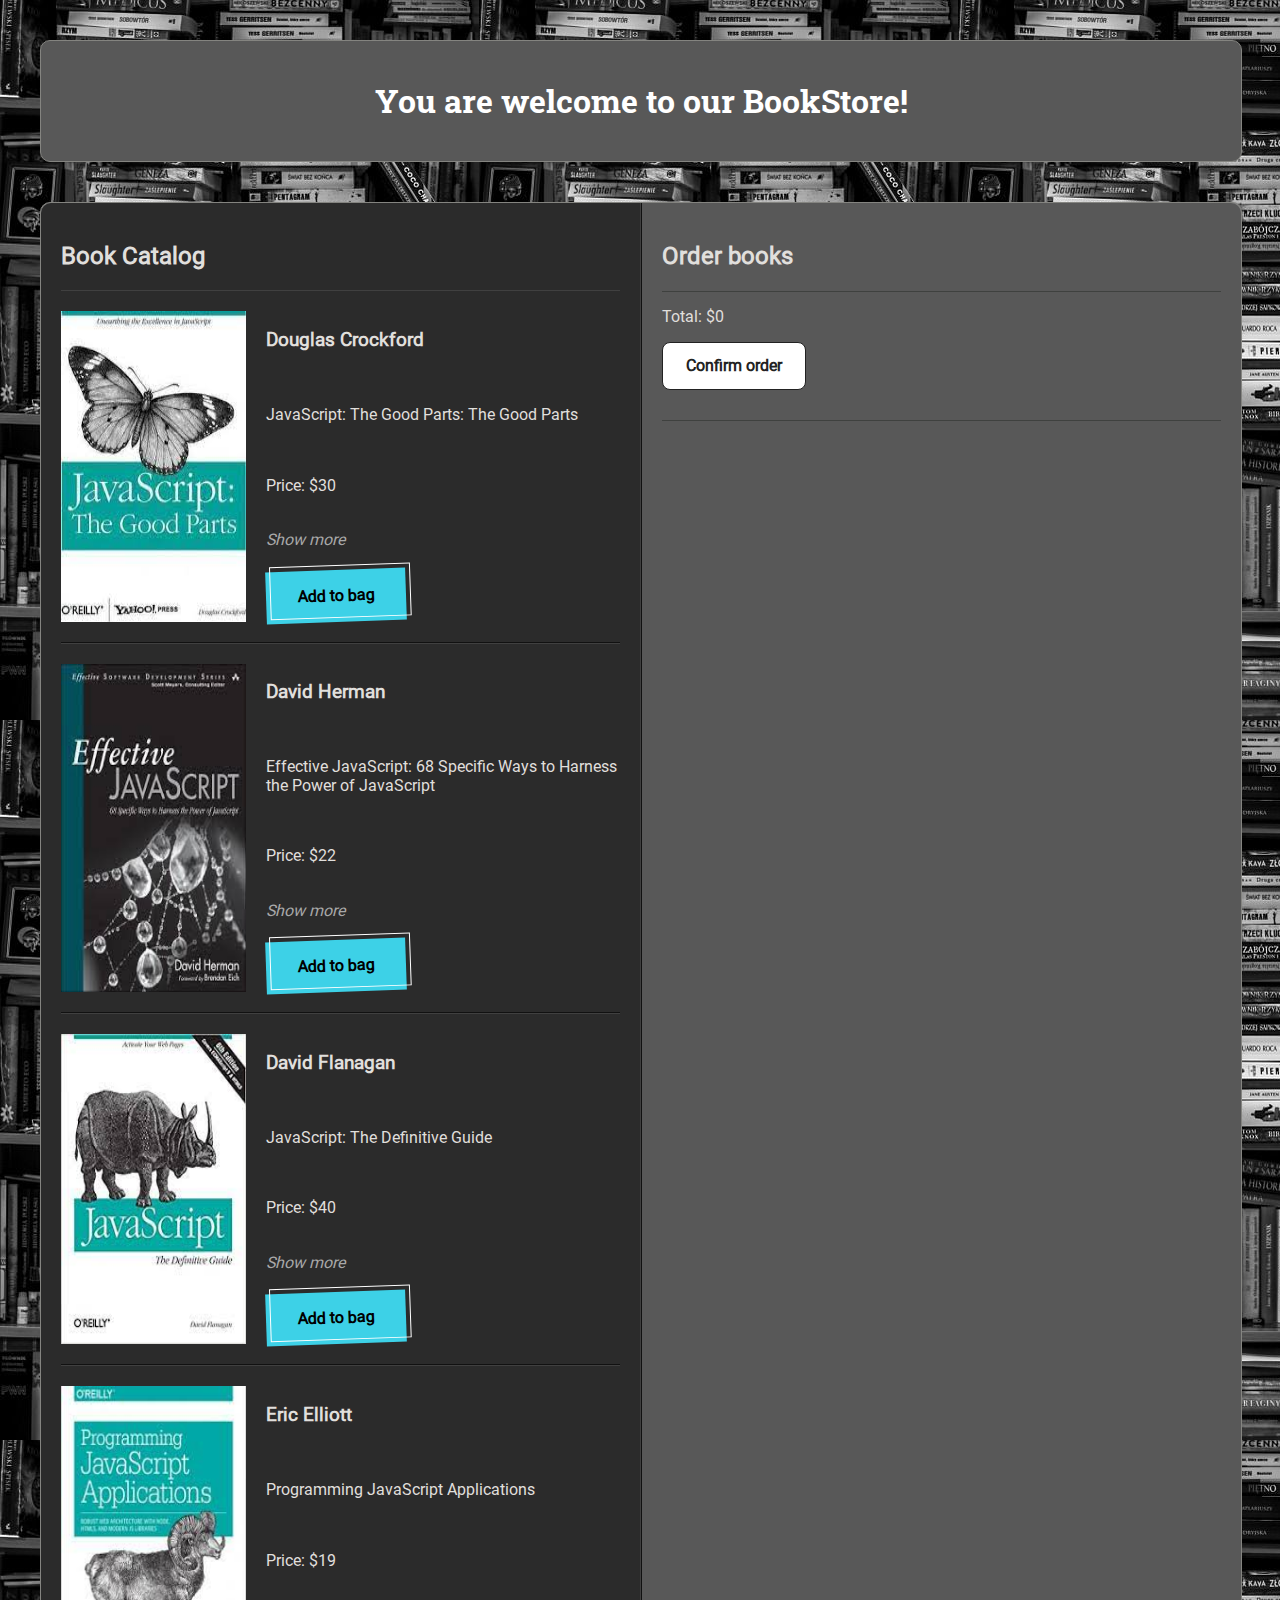
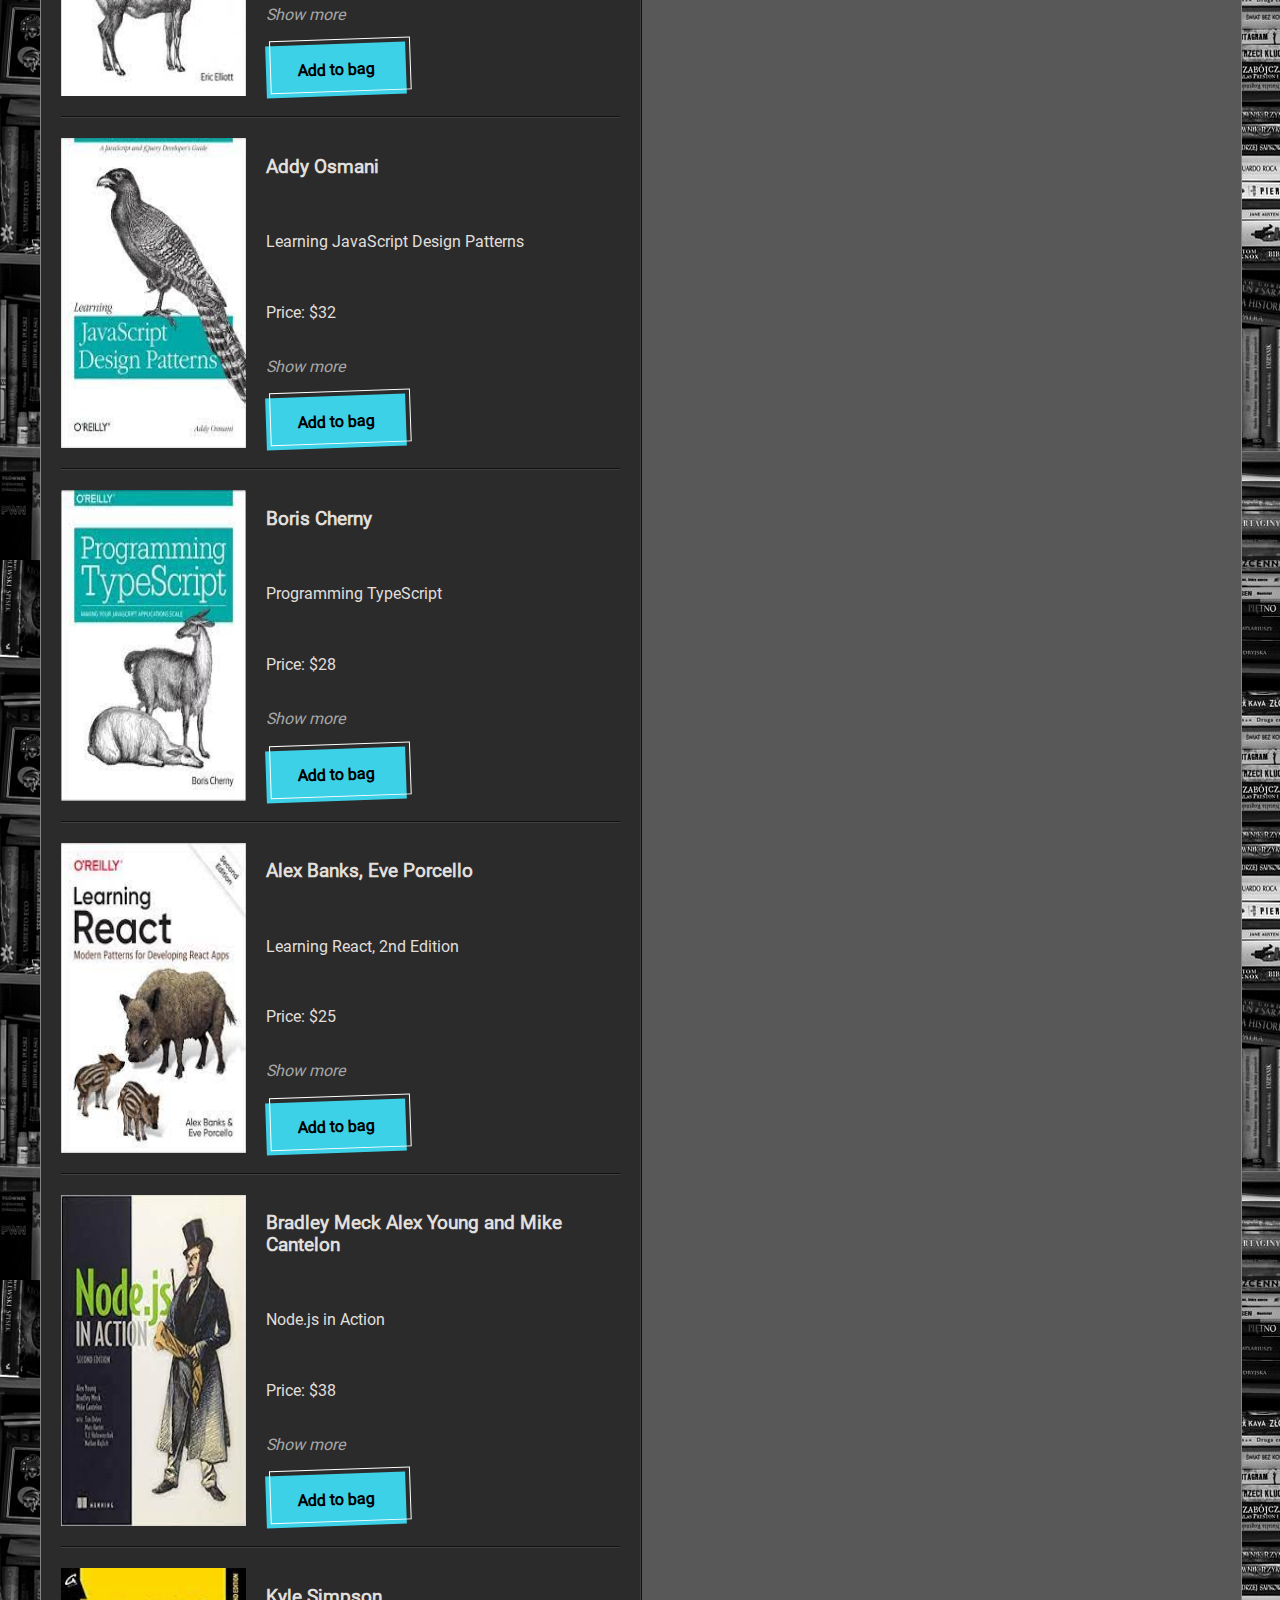
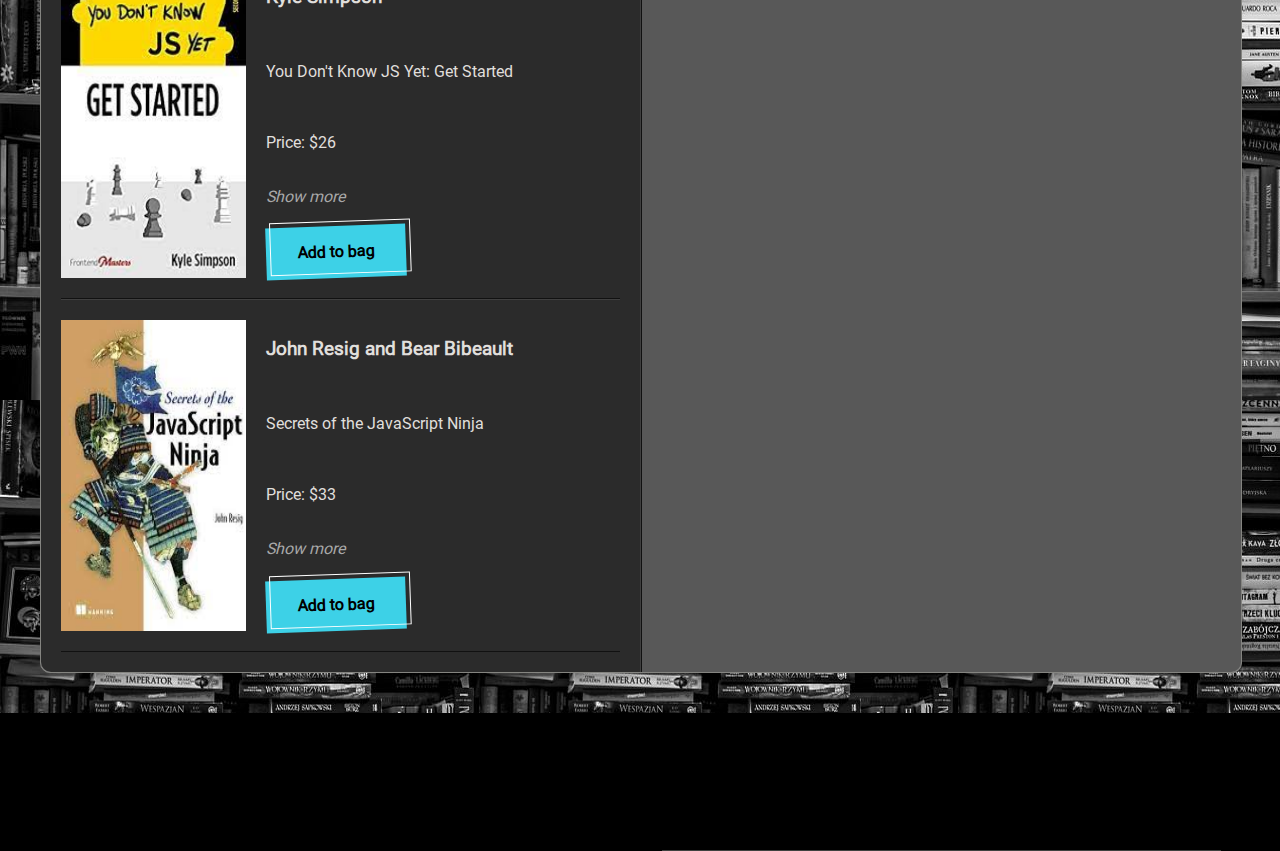
<file: pages/main/index.html>
<!DOCTYPE html>
<html lang="en">
<head>
  <meta charset="UTF-8">
  <meta http-equiv="X-UA-Compatible" content="IE=edge">
  <meta name="viewport" content="width=device-width, initial-scale=1.0">
  <link rel="stylesheet" href="../../style/normolize.css">
  <link rel="stylesheet" href="./style.css">
  <title>book-shop</title>
</head>
<body>
  <div id="root"></div>
  <script type="module" src="./main.js"></script>
</body>
</html>
</file>
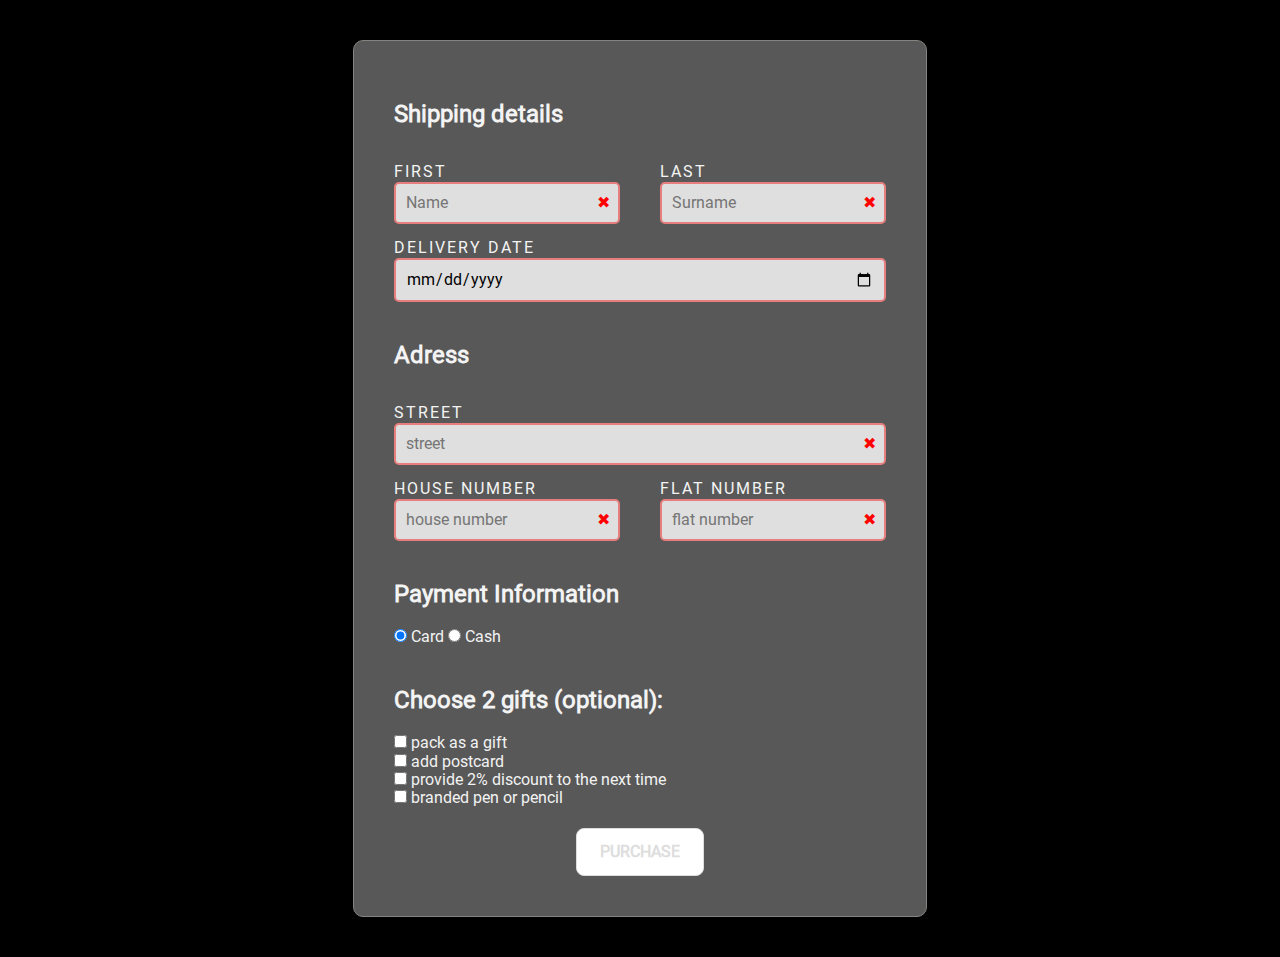
<file: pages/form/form.html>
<!DOCTYPE html>
<html lang="en">

<head>
  <meta charset="UTF-8">
  <meta http-equiv="X-UA-Compatible" content="IE=edge">
  <meta name="viewport" content="width=device-width, initial-scale=1.0">
  <link rel="stylesheet" href="../../style/normolize.css">
  <link rel="stylesheet" href="./style.css">
  <link rel="stylesheet" href="https://fonts.googleapis.com/icon?family=Material+Icons">
  <link rel="stylesheet" href='https://fonts.googleapis.com/css?family=Arimo'>
  <link rel="stylesheet" href="../../assets/font-awesome-4.7.0/font-awesome-4.7.0/css/font-awesome.min.css">

  <title>book-shop order</title>
</head>

<body>
  <div class="container">
    <div class="main">
      <form onsubmit="submitForm(event)" class="form">
        <div class="form-item name">
          <h2 class="title">Shipping details</h2>
          <div class="name-container">
            <div class="box">
              <label for="name">First</label>
              <input type="text" data-name="first" name="name" id="name" placeholder="Name" minlength="4"
                pattern="[a-zA-Z]{3,30}" required />
              <span></span>
            </div>
            <div class="box">
              <label for="surname">Last</label>
              <input type="text" data-name="last" name="surname" id="surname" placeholder="Surname" minlength="5"
                pattern="[a-zA-Z]{4,30}" title="5 to 15 letters" required />
              <span></span>
            </div>
          </div>

          <div class="box">
            <label for="delivery-date">Delivery date</label>
            <input type="date" name="delivery-date" data-delivery="delivery" id="delivery-date" placeholder="date"
              required />
          </div>
        </div>
        <div class="form-item adress">
          <h2 class="title">Adress</h3>
            <div class="box">
              <label for="house-number">Street </label>
              <input type="text" data-adress="street" name="street" id="street" placeholder="street" minlength="5"
                pattern="[a-zA-Z0-9]{4,50}" required />
              <span></span>
            </div>
            <div class="adress-number">
              <div class="box">
                <label for="house-number">House number </label>
                <input type="number" data-adress="house" name="house-number" id="house-number"
                  placeholder="house number" min="0" pattern="[0-9]" required />
                <span></span>
              </div>
              <div class="box">
                <label for="flat-number">Flat number</label>
                <input type="text" data-adress="flat" name="flat-number" id="flat-number" placeholder="flat number"
                  pattern='^\d+(?:-\d+)*$' required />
                <span></span>
              </div>
            </div>
        </div>

        <div class="form-itempayment">
          <h2 class="title">Payment Information</h2>
          <input type="radio" value="card" id="payment-card" name="payment" required checked />
          <label for="male" class="radio">Card</label>
          <input type="radio" value="cash" id="payment-cash" name="payment" required />
          <label for="payment-cash" class="radio">Cash</label>
        </div>

        <div class="gift">
          <h2>Choose 2 gifts (optional): </h2>
          <input type="checkbox" id="option1" name="option1" value="gift">
          <label for="option1"> pack as a gift</label><br>
          <input type="checkbox" id="option2" name="option2" value="postcard">
          <label for="option2"> add postcard</label><br>
          <input type="checkbox" id="option3" name="option3" value="discount">
          <label for="option3"> provide 2% discount to the next time</label><br>
          <input type="checkbox" id="option4" name="option3" value="pen">
          <label for="vehicle4"> branded pen or pencil</label><br>
        </div>
        <div class="btn-block">
          <button class="btn-confirm" type="submit" disabled>PURCHASE</button>
        </div>
      </form>
    </div>
  </div>
  </div>
  <div class="popup">
    <div class="popup-container">
      <div class="popup-content">
        <h2 class="popup-title">The order created!</h2>
        <p class='popup-text'></p>
        <button id="btn-popup" class="btn-confirm">ok</button>
      </div>
    </div>
  </div>
  <script src="./form.js"></script>
</body>

</html>
</file>
<file: pages/main/style.css>
@import url(../../style/fonts.css);
@import url("https://fonts.googleapis.com/css2?family=Roboto+Slab:wght@100;300;400;700;800&display=swap");
html {
  font-size: 1rem;
  color: #2b2b2b;
  font-family: "Roboto", sans-serif;
  background-color: black;
}

.popup-info {
  display: none;
}

.popup-info.visible {
  position: fixed;
  top: 0;
  left: 0;
  width: 100%;
  height: 100%;
  display: -webkit-box;
  display: -ms-flexbox;
  display: flex;
  -webkit-box-align: center;
      -ms-flex-align: center;
          align-items: center;
  -webkit-box-pack: center;
      -ms-flex-pack: center;
          justify-content: center;
  background-color: #fff;
  overflow: auto;
  z-index: 1;
  background-color: rgba(0, 0, 0, 0.4);
}

.popup-info.visible .popup-wrapper {
  position: relative;
  max-width: 500px;
  height: auto;
  padding: 10px;
  border-radius: 10px;
  background-color: #fefefe;
  -webkit-box-shadow: 0 4px 8px 0 rgba(0, 0, 0, 0.2), 0 6px 20px 0 rgba(0, 0, 0, 0.19);
          box-shadow: 0 4px 8px 0 rgba(0, 0, 0, 0.2), 0 6px 20px 0 rgba(0, 0, 0, 0.19);
  -webkit-animation-name: animation-top;
          animation-name: animation-top;
  -webkit-animation-duration: 0.4s;
          animation-duration: 0.4s;
}

.popup-info.visible .popup-text {
  padding: 40px;
}

.wrapper {
  max-width: 1280px;
  height: 100%;
  margin: 0 auto;
  padding: 40px;
  display: -webkit-box;
  display: -ms-flexbox;
  display: flex;
  -webkit-box-orient: vertical;
  -webkit-box-direction: normal;
      -ms-flex-direction: column;
          flex-direction: column;
  -webkit-box-pack: center;
      -ms-flex-pack: center;
          justify-content: center;
  -webkit-box-align: center;
      -ms-flex-align: center;
          align-items: center;
  gap: 40px;
  background-color: black;
  background-image: url(../../assets/images/bg.jpg);
}

.header {
  width: 100%;
  height: 120px;
  display: -webkit-box;
  display: -ms-flexbox;
  display: flex;
  -webkit-box-orient: horizontal;
  -webkit-box-direction: normal;
      -ms-flex-direction: row;
          flex-direction: row;
  -webkit-box-align: center;
      -ms-flex-align: center;
          align-items: center;
  background-color: #585858;
  margin: 0 auto;
  border-radius: 10px;
  border: 1px solid #848480;
}

.heading {
  width: 100%;
  height: auto;
  font-family: "Roboto Slab", serif;
  text-align: center;
  color: white;
}

.main {
  width: 100%;
  height: 100%;
  background-color: #585858;
  margin: 0 auto;
  border: 1px solid #848480;
  border-radius: 10px;
  display: -webkit-box;
  display: -ms-flexbox;
  display: flex;
  -webkit-box-orient: horizontal;
  -webkit-box-direction: normal;
      -ms-flex-direction: row;
          flex-direction: row;
  background-color: grey;
}

.catalog {
  width: 50%;
  height: 100%;
  padding: 20px;
  background: #2b2b2b;
  border-radius: 10px 0 0 10px;
  border-right: 1px solid #404040;
  color: #e0dfdc;
}

.books-list {
  display: -webkit-box;
  display: -ms-flexbox;
  display: flex;
  -webkit-box-orient: vertical;
  -webkit-box-direction: normal;
      -ms-flex-direction: column;
          flex-direction: column;
}

.book-item {
  border-top: 1px solid #404040;
  padding: 20px 0;
  border-bottom: 1px solid #111;
  display: -webkit-box;
  display: -ms-flexbox;
  display: flex;
  gap: 20px;
  color: #e0dfdc;
  cursor: pointer;
}

.book-item .card-item-img {
  width: 185px;
  height: auto;
}

.book-item .btn-more-info {
  color: #a8a8a8;
  font-style: italic;
  cursor: pointer;
}

.book-item .btn-add {
  width: 140px;
  background-color: #3dd1e7;
  border: 0 solid #e5e7eb;
  -webkit-box-sizing: border-box;
          box-sizing: border-box;
  color: #000000;
  display: -webkit-box;
  display: -ms-flexbox;
  display: flex;
  font-family: "Roboto", sans-serif;
  font-size: 1rem;
  font-weight: 700;
  -webkit-box-pack: center;
      -ms-flex-pack: center;
          justify-content: center;
  line-height: 1.75rem;
  padding: 0.75rem 1.65rem;
  position: relative;
  text-align: center;
  -webkit-text-decoration: none #000000 solid;
          text-decoration: none #000000 solid;
  text-decoration-thickness: auto;
  max-width: 140px;
  position: relative;
  cursor: pointer;
  -webkit-transform: rotate(-2deg);
          transform: rotate(-2deg);
  -webkit-user-select: none;
     -moz-user-select: none;
      -ms-user-select: none;
          user-select: none;
  -ms-touch-action: manipulation;
      touch-action: manipulation;
  -webkit-transition: 0.3s;
  transition: 0.3s;
}

.book-item .btn-add:focus {
  outline: 0;
}

.book-item .btn-add:after {
  content: "";
  position: absolute;
  border: 1px solid #FFF;
  bottom: 4px;
  left: 4px;
  width: calc(100% - 1px);
  height: calc(100% - 1px);
}

.book-item .btn-add:hover:after {
  bottom: 2px;
  left: 2px;
}

.book-item .btn-add:active {
  background-color: #21aec4;
}

@media (min-width: 768px) {
  .book-item .button-53 {
    padding: 0.75rem 3rem;
    font-size: 1.25rem;
  }
}

.card-item-content-wrapper {
  display: -webkit-box;
  display: -ms-flexbox;
  display: flex;
  -webkit-box-orient: vertical;
  -webkit-box-direction: normal;
      -ms-flex-direction: column;
          flex-direction: column;
  gap: 20px;
}

.basket {
  position: -webkit-sticky;
  position: sticky;
  top: 0px;
  width: 50%;
  padding: 20px;
  background: #585858;
  border-left: 1px solid #111;
  border-radius: 0 10px 10px 0;
  color: #e0dfdc;
  -ms-flex-item-align: stretch;
      -ms-grid-row-align: stretch;
      align-self: stretch;
}

.basket-title {
  top: 0;
}

.order-list {
  top: 50px;
}

.confirmation {
  top: 100px;
  padding-bottom: 30px;
  border-bottom: 1px solid #3f413f;
}

.bookItem {
  background-color: aqua;
}

.btn-confirm {
  background-color: #FFFFFF;
  border: 1px solid #222222;
  border-radius: 8px;
  -webkit-box-sizing: border-box;
          box-sizing: border-box;
  color: #222222;
  cursor: pointer;
  display: inline-block;
  font-family: Circular,-apple-system,BlinkMacSystemFont,Roboto,"Helvetica Neue",sans-serif;
  font-size: 16px;
  font-weight: 600;
  line-height: 20px;
  margin: 0;
  outline: none;
  padding: 13px 23px;
  position: relative;
  text-align: center;
  text-decoration: none;
  -ms-touch-action: manipulation;
      touch-action: manipulation;
  transition: box-shadow .2s,-webkit-transform .1s,transform .1s;
  -moz-user-select: none;
   -ms-user-select: none;
       user-select: none;
  -webkit-user-select: none;
  width: auto;
}

.btn-confirm:focus-visible {
  -webkit-box-shadow: #222222 0 0 0 2px, rgba(255, 255, 255, 0.8) 0 0 0 4px;
          box-shadow: #222222 0 0 0 2px, rgba(255, 255, 255, 0.8) 0 0 0 4px;
  -webkit-transition: -webkit-box-shadow .2s;
  transition: -webkit-box-shadow .2s;
  transition: box-shadow .2s;
  transition: box-shadow .2s, -webkit-box-shadow .2s;
}

.btn-confirm:active {
  background-color: #F7F7F7;
  border-color: #000000;
  -webkit-transform: scale(0.95);
          transform: scale(0.95);
}

.btn-confirm:disabled {
  border-color: #DDDDDD;
  color: #DDDDDD;
  cursor: not-allowed;
  opacity: 1;
}

.btn-close {
  color: grey;
  float: right;
  font-size: 28px;
  font-weight: bold;
  -webkit-transition: 0.3s;
  transition: 0.3s;
}

.btn-close:hover,
.btn-close:focus {
  color: #000;
  text-decoration: none;
  cursor: pointer;
}

.basket-title {
  margin: 0;
  padding: 20px 0;
  border-bottom: 1px solid #3f413f;
}

.order-list {
  min-height: 100%;
  display: -webkit-box;
  display: -ms-flexbox;
  display: flex;
  -webkit-box-orient: vertical;
  -webkit-box-direction: normal;
      -ms-flex-direction: column;
          flex-direction: column;
  border-bottom: 1px solid #3f413f;
}

.order-list .order-item {
  padding: 20px 0;
  border-top: 1px solid #848480;
  border-bottom: 1px solid #3f413f;
  display: -webkit-box;
  display: -ms-flexbox;
  display: flex;
  -webkit-box-pack: justify;
      -ms-flex-pack: justify;
          justify-content: space-between;
  width: 100%;
}

.order-list .order-item .book-price-invisible {
  display: none;
}

.order-list .order-item .order-item-img {
  width: 185px;
  height: auto;
}

.order-list .order-item .order-item-content {
  width: 60%;
}

.order-list .btn-close {
  position: relative;
  top: -100px;
  right: 0;
}

@-webkit-keyframes animation-top {
  from {
    top: -300px;
    opacity: 0;
  }
  to {
    top: 0;
    opacity: 1;
  }
}

@keyframes animation-top {
  from {
    top: -300px;
    opacity: 0;
  }
  to {
    top: 0;
    opacity: 1;
  }
}
/*# sourceMappingURL=style.css.map */
</file>
<file: pages/form/style.css>
@charset "UTF-8";
@import url(../../style/fonts.css);
html {
  color: #2b2b2b;
  font-family: "Roboto", sans-serif;
  background-color: #000;
  color: #f3f3f3;
}

input {
  padding: 10px;
  border: none;
  background-color: #dfdfdf;
  border: solid 2px #a8a8a8;
  border-radius: 5px;
}

input:active,
:hover,
:focus {
  outline: 0;
  outline-offset: 0;
}

input:focus {
  background-color: white;
}

input:required:valid {
  border-color: #aae6aa;
}

input:invalid {
  border-color: #e87d7d;
}

input + span {
  position: relative;
}

input + span::before {
  position: absolute;
  right: 10px;
  top: -30px;
}

input:invalid + span::before {
  content: '✖';
  color: red;
}

input:valid + span::before {
  content: '✓';
  color: green;
}

input[date] {
  color: yellow;
}

.container {
  width: 100%;
  padding: 40px 0;
  display: -webkit-box;
  display: -ms-flexbox;
  display: flex;
  -webkit-box-pack: center;
      -ms-flex-pack: center;
          justify-content: center;
  -webkit-box-align: center;
      -ms-flex-align: center;
          align-items: center;
}

.main {
  max-width: 768px;
  margin: 0 auto;
  padding: 40px;
  border: 1px solid #848480;
  border-radius: 10px;
  display: -webkit-box;
  display: -ms-flexbox;
  display: flex;
  -webkit-box-orient: vertical;
  -webkit-box-direction: normal;
      -ms-flex-direction: column;
          flex-direction: column;
  background-color: #585858;
}

.title {
  color: #f3f3f3;
}

.form {
  display: -webkit-box;
  display: -ms-flexbox;
  display: flex;
  -webkit-box-orient: vertical;
  -webkit-box-direction: normal;
      -ms-flex-direction: column;
          flex-direction: column;
  gap: 20px;
}

.form-item {
  display: -webkit-box;
  display: -ms-flexbox;
  display: flex;
  -webkit-box-orient: vertical;
  -webkit-box-direction: normal;
      -ms-flex-direction: column;
          flex-direction: column;
  gap: 15px;
}

.name .name-container {
  display: -webkit-box;
  display: -ms-flexbox;
  display: flex;
  -webkit-box-orient: horizontal;
  -webkit-box-direction: normal;
      -ms-flex-direction: row;
          flex-direction: row;
  gap: 40px;
}

.adress-number {
  display: -webkit-box;
  display: -ms-flexbox;
  display: flex;
  -webkit-box-orient: horizontal;
  -webkit-box-direction: normal;
      -ms-flex-direction: row;
          flex-direction: row;
  gap: 40px;
}

.box {
  display: -webkit-box;
  display: -ms-flexbox;
  display: flex;
  -webkit-box-orient: vertical;
  -webkit-box-direction: normal;
      -ms-flex-direction: column;
          flex-direction: column;
}

.box label {
  text-transform: uppercase;
  letter-spacing: 2px;
}

.btn-block {
  -ms-flex-item-align: center;
      -ms-grid-row-align: center;
      align-self: center;
}

.btn-confirm {
  background-color: #ffffff;
  border: 1px solid #222222;
  border-radius: 8px;
  -webkit-box-sizing: border-box;
          box-sizing: border-box;
  color: #222222;
  cursor: pointer;
  display: inline-block;
  font-family: Circular, -apple-system, BlinkMacSystemFont, Roboto, "Helvetica Neue", sans-serif;
  font-size: 16px;
  font-weight: 600;
  line-height: 20px;
  margin: 0;
  outline: none;
  padding: 13px 23px;
  position: relative;
  text-align: center;
  text-decoration: none;
  -ms-touch-action: manipulation;
      touch-action: manipulation;
  transition: box-shadow 0.2s, -webkit-transform 0.1s, transform 0.1s;
  -moz-user-select: none;
   -ms-user-select: none;
       user-select: none;
  -webkit-user-select: none;
  width: auto;
}

.btn-confirm:focus-visible {
  -webkit-box-shadow: #222222 0 0 0 2px, rgba(255, 255, 255, 0.8) 0 0 0 4px;
          box-shadow: #222222 0 0 0 2px, rgba(255, 255, 255, 0.8) 0 0 0 4px;
  -webkit-transition: -webkit-box-shadow 0.2s;
  transition: -webkit-box-shadow 0.2s;
  transition: box-shadow 0.2s;
  transition: box-shadow 0.2s, -webkit-box-shadow 0.2s;
}

.btn-confirm:active {
  background-color: #f7f7f7;
  border-color: #000000;
  -webkit-transform: scale(0.95);
          transform: scale(0.95);
}

.btn-confirm:disabled {
  border-color: #dddddd;
  color: #dddddd;
  cursor: not-allowed;
  opacity: 1;
}

.popup {
  display: none;
  position: fixed;
  top: 0;
  left: 0;
  width: 100%;
  height: 100%;
  overflow: auto;
  background-color: black;
  z-index: 1;
}

.popup .popup-container {
  width: 300px;
  height: 200px;
  background-color: red;
  margin: 15% auto;
  padding: 40px;
  border: 1px solid #848480;
  border-radius: 10px;
  background-color: #585858;
}

.popup .popup-content {
  display: -webkit-box;
  display: -ms-flexbox;
  display: flex;
  -webkit-box-orient: vertical;
  -webkit-box-direction: normal;
      -ms-flex-direction: column;
          flex-direction: column;
  -webkit-box-align: center;
      -ms-flex-align: center;
          align-items: center;
}

.popup.visible {
  display: block;
}
/*# sourceMappingURL=style.css.map */
</file>
<file: style/normolize.css>
/*! normalize.css v8.0.1 | MIT License | github.com/necolas/normalize.css */

/* Document
   ========================================================================== */

/**
 * 1. Correct the line height in all browsers.
 * 2. Prevent adjustments of font size after orientation changes in iOS.
 */

 html {
  line-height: 1.15; /* 1 */
  -webkit-text-size-adjust: 100%; /* 2 */
}

/* Sections
   ========================================================================== */

/**
 * Remove the margin in all browsers.
 */

body {
  margin: 0;
}

/**
 * Render the `main` element consistently in IE.
 */

main {
  display: block;
}

/**
 * Correct the font size and margin on `h1` elements within `section` and
 * `article` contexts in Chrome, Firefox, and Safari.
 */

h1 {
  font-size: 2em;
  margin: 0.67em 0;
}

/* Grouping content
   ========================================================================== */

/**
 * 1. Add the correct box sizing in Firefox.
 * 2. Show the overflow in Edge and IE.
 */

hr {
  box-sizing: content-box; /* 1 */
  height: 0; /* 1 */
  overflow: visible; /* 2 */
}

/**
 * 1. Correct the inheritance and scaling of font size in all browsers.
 * 2. Correct the odd `em` font sizing in all browsers.
 */

pre {
  font-family: monospace, monospace; /* 1 */
  font-size: 1em; /* 2 */
}

/* Text-level semantics
   ========================================================================== */

/**
 * Remove the gray background on active links in IE 10.
 */

a {
  background-color: transparent;
}

/**
 * 1. Remove the bottom border in Chrome 57-
 * 2. Add the correct text decoration in Chrome, Edge, IE, Opera, and Safari.
 */

abbr[title] {
  border-bottom: none; /* 1 */
  text-decoration: underline; /* 2 */
  text-decoration: underline dotted; /* 2 */
}

/**
 * Add the correct font weight in Chrome, Edge, and Safari.
 */

b,
strong {
  font-weight: bolder;
}

/**
 * 1. Correct the inheritance and scaling of font size in all browsers.
 * 2. Correct the odd `em` font sizing in all browsers.
 */

code,
kbd,
samp {
  font-family: monospace, monospace; /* 1 */
  font-size: 1em; /* 2 */
}

/**
 * Add the correct font size in all browsers.
 */

small {
  font-size: 80%;
}

/**
 * Prevent `sub` and `sup` elements from affecting the line height in
 * all browsers.
 */

sub,
sup {
  font-size: 75%;
  line-height: 0;
  position: relative;
  vertical-align: baseline;
}

sub {
  bottom: -0.25em;
}

sup {
  top: -0.5em;
}

/* Embedded content
   ========================================================================== */

/**
 * Remove the border on images inside links in IE 10.
 */

img {
  border-style: none;
}

/* Forms
   ========================================================================== */

/**
 * 1. Change the font styles in all browsers.
 * 2. Remove the margin in Firefox and Safari.
 */

button,
input,
optgroup,
select,
textarea {
  font-family: inherit; /* 1 */
  font-size: 100%; /* 1 */
  line-height: 1.15; /* 1 */
  margin: 0; /* 2 */
}

/**
 * Show the overflow in IE.
 * 1. Show the overflow in Edge.
 */

button,
input { /* 1 */
  overflow: visible;
}

/**
 * Remove the inheritance of text transform in Edge, Firefox, and IE.
 * 1. Remove the inheritance of text transform in Firefox.
 */

button,
select { /* 1 */
  text-transform: none;
}

/**
 * Correct the inability to style clickable types in iOS and Safari.
 */

button,
[type="button"],
[type="reset"],
[type="submit"] {
  -webkit-appearance: button;
}

/**
 * Remove the inner border and padding in Firefox.
 */

button::-moz-focus-inner,
[type="button"]::-moz-focus-inner,
[type="reset"]::-moz-focus-inner,
[type="submit"]::-moz-focus-inner {
  border-style: none;
  padding: 0;
}

/**
 * Restore the focus styles unset by the previous rule.
 */

button:-moz-focusring,
[type="button"]:-moz-focusring,
[type="reset"]:-moz-focusring,
[type="submit"]:-moz-focusring {
  outline: 1px dotted ButtonText;
}

/**
 * Correct the padding in Firefox.
 */

fieldset {
  padding: 0.35em 0.75em 0.625em;
}

/**
 * 1. Correct the text wrapping in Edge and IE.
 * 2. Correct the color inheritance from `fieldset` elements in IE.
 * 3. Remove the padding so developers are not caught out when they zero out
 *    `fieldset` elements in all browsers.
 */

legend {
  box-sizing: border-box; /* 1 */
  color: inherit; /* 2 */
  display: table; /* 1 */
  max-width: 100%; /* 1 */
  padding: 0; /* 3 */
  white-space: normal; /* 1 */
}

/**
 * Add the correct vertical alignment in Chrome, Firefox, and Opera.
 */

progress {
  vertical-align: baseline;
}

/**
 * Remove the default vertical scrollbar in IE 10+.
 */

textarea {
  overflow: auto;
}

/**
 * 1. Add the correct box sizing in IE 10.
 * 2. Remove the padding in IE 10.
 */

[type="checkbox"],
[type="radio"] {
  box-sizing: border-box; /* 1 */
  padding: 0; /* 2 */
}

/**
 * Correct the cursor style of increment and decrement buttons in Chrome.
 */

[type="number"]::-webkit-inner-spin-button,
[type="number"]::-webkit-outer-spin-button {
  height: auto;
}

/**
 * 1. Correct the odd appearance in Chrome and Safari.
 * 2. Correct the outline style in Safari.
 */

[type="search"] {
  -webkit-appearance: textfield; /* 1 */
  outline-offset: -2px; /* 2 */
}

/**
 * Remove the inner padding in Chrome and Safari on macOS.
 */

[type="search"]::-webkit-search-decoration {
  -webkit-appearance: none;
}

/**
 * 1. Correct the inability to style clickable types in iOS and Safari.
 * 2. Change font properties to `inherit` in Safari.
 */

::-webkit-file-upload-button {
  -webkit-appearance: button; /* 1 */
  font: inherit; /* 2 */
}

/* Interactive
   ========================================================================== */

/*
 * Add the correct display in Edge, IE 10+, and Firefox.
 */

details {
  display: block;
}

/*
 * Add the correct display in all browsers.
 */

summary {
  display: list-item;
}

/* Misc
   ========================================================================== */

/**
 * Add the correct display in IE 10+.
 */

template {
  display: none;
}

/**
 * Add the correct display in IE 10.
 */

[hidden] {
  display: none;
}
</file>
